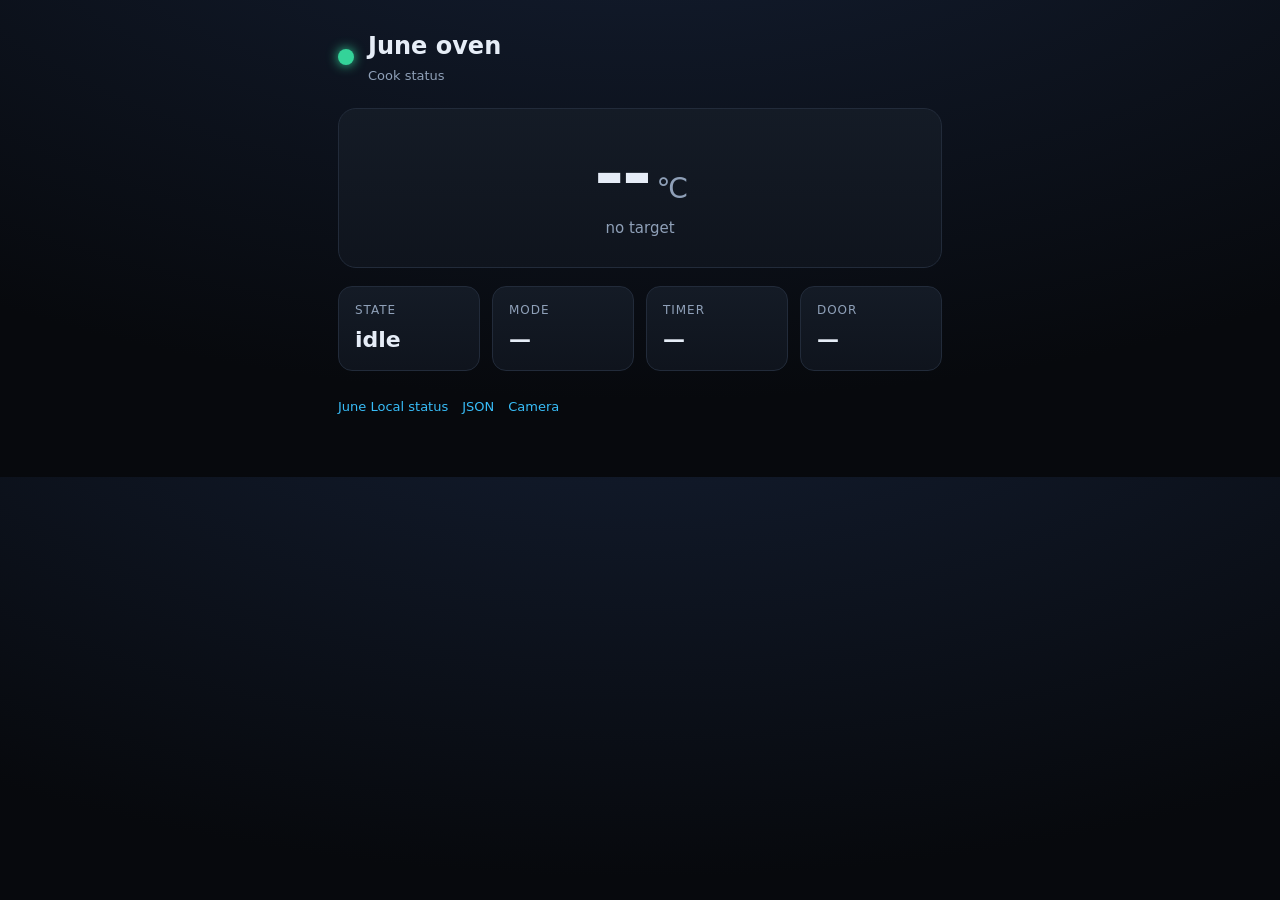
<file: golocal/cook_page.html>
<!doctype html>
<html lang="en">
<head>
<meta charset="utf-8">
<meta name="viewport" content="width=device-width, initial-scale=1">
<title>June oven cook</title>
<style>
:root{--bg:#07090d;--card:#11161f;--line:#222b3a;--text:#e6edf7;--dim:#8fa0b8;--ok:#34d399;--amber:#fbbf24;--red:#f87171;--accent:#38bdf8}
*{box-sizing:border-box}
body{margin:0;background:radial-gradient(1200px 600px at 50% -200px,#152035,var(--bg));color:var(--text);font:15px/1.5 system-ui,-apple-system,Segoe UI,Roboto,sans-serif}
main{max-width:640px;margin:0 auto;padding:28px 18px 60px}
header{display:flex;gap:14px;align-items:center;margin-bottom:22px}
.dot{width:16px;height:16px;border-radius:50%;background:var(--ok);box-shadow:0 0 12px var(--ok);flex:none}
.dot.idle{background:var(--dim);box-shadow:none}
.dot.preheating,.dot.cooking,.dot.active{background:var(--amber);box-shadow:0 0 12px var(--amber)}
.dot.offline{background:var(--red);box-shadow:0 0 12px var(--red)}
h1{font-size:24px;margin:0}
.sub{color:var(--dim);margin:2px 0 0;font-size:13px}
.hero{background:linear-gradient(180deg,#141b26,#0f141d);border:1px solid var(--line);border-radius:18px;padding:28px 22px;text-align:center;margin:18px 0}
.hero .temp{font-size:72px;font-weight:650;letter-spacing:-.03em;line-height:1}
.hero .unit{font-size:28px;color:var(--dim);font-weight:500}
.hero .target{color:var(--dim);margin-top:8px}
.tiles{display:grid;grid-template-columns:repeat(auto-fit,minmax(140px,1fr));gap:12px}
.tile{background:linear-gradient(180deg,#141b26,#0f141d);border:1px solid var(--line);border-radius:14px;padding:14px 16px}
.tile .k{color:var(--dim);font-size:12px;text-transform:uppercase;letter-spacing:.08em}
.tile .v{font-size:22px;font-weight:650;margin-top:4px}
.last{display:none;margin-top:18px;padding:12px 16px;border:1px dashed var(--line);border-radius:14px;color:var(--dim);font-size:13px}
.last b{color:var(--text);font-weight:600}
footer{display:flex;gap:14px;flex-wrap:wrap;margin-top:26px;color:var(--dim);font-size:13px}
footer a{color:var(--accent);text-decoration:none}
</style>
</head>
<body>
<main>
<header>
  <div class="dot" id="dot"></div>
  <div><h1 id="headline">June oven</h1><p class="sub" id="subline">Cook status</p></div>
</header>
<section class="hero">
  <div class="temp"><span id="temp">--</span><span class="unit"> °C</span></div>
  <div class="target" id="target">no target</div>
</section>
<section class="tiles">
  <div class="tile"><div class="k">State</div><div class="v" id="state">idle</div></div>
  <div class="tile"><div class="k">Mode</div><div class="v" id="mode">—</div></div>
  <div class="tile"><div class="k">Timer</div><div class="v" id="timer">—</div></div>
  <div class="tile"><div class="k">Door</div><div class="v" id="door">—</div></div>
</section>
<div class="last" id="last"></div>
<footer>
  <a href="/local">June Local status</a>
  <a href="/local/cook.json">JSON</a>
  <a href="/media/view">Camera</a>
</footer>
</main>
<script>
const $ = id => document.getElementById(id);
function fmtTemp(n){ return (n == null || n === 0) ? '--' : (Math.round(n*10)/10).toFixed(n % 1 ? 1 : 0); }
function fmtTimer(s){
  if (!s) return '—';
  s = Math.max(0, Math.round(s));
  const m = Math.floor(s/60), r = s % 60;
  return m + ':' + String(r).padStart(2,'0');
}
function render(d){
  const connected = !!d.oven_connected;
  const state = d.state || 'idle';
  $('dot').className = 'dot ' + (connected ? state : 'offline');
  $('headline').textContent = connected ? (state === 'idle' ? 'No cook running' : (d.mode || state)) : 'Oven offline';
  $('subline').textContent = d.updated_at ? ('Updated ' + d.updated_at) : 'Cook status';
  $('temp').textContent = fmtTemp(d.current_c);
  $('target').textContent = d.target_c ? ('target ' + fmtTemp(d.target_c) + ' °C') : 'no target';
  $('state').textContent = state;
  $('mode').textContent = d.mode || '—';
  $('timer').textContent = fmtTimer(d.remaining_seconds);
  $('door').textContent = d.door_open == null ? '—' : (d.door_open ? 'Open' : 'Closed');
  const lc = d.last_cook, last = $('last');
  if (lc) {
    const bits = [lc.mode || 'cook'];
    if (lc.target_c) bits.push(fmtTemp(lc.target_c) + ' °C');
    if (lc.eta_seconds) bits.push(fmtTimer(lc.eta_seconds) + ' planned');
    last.innerHTML = '<b>Previous cook (not running):</b> ';
    last.append(bits.join(' · ') + (lc.ended_at ? ', ended ' + new Date(lc.ended_at).toLocaleString() : ''));
    last.style.display = 'block';
  } else {
    last.style.display = 'none';
  }
}
function refresh(){ fetch('/local/cook.json', {cache:'no-store'}).then(r=>r.json()).then(render).catch(()=>{}); }
render({{JSON}});
setInterval(()=>{ if(!document.hidden) refresh(); }, 2000);
document.addEventListener('visibilitychange', ()=>{ if(!document.hidden) refresh(); });
</script>
</body>
</html>
</file>
